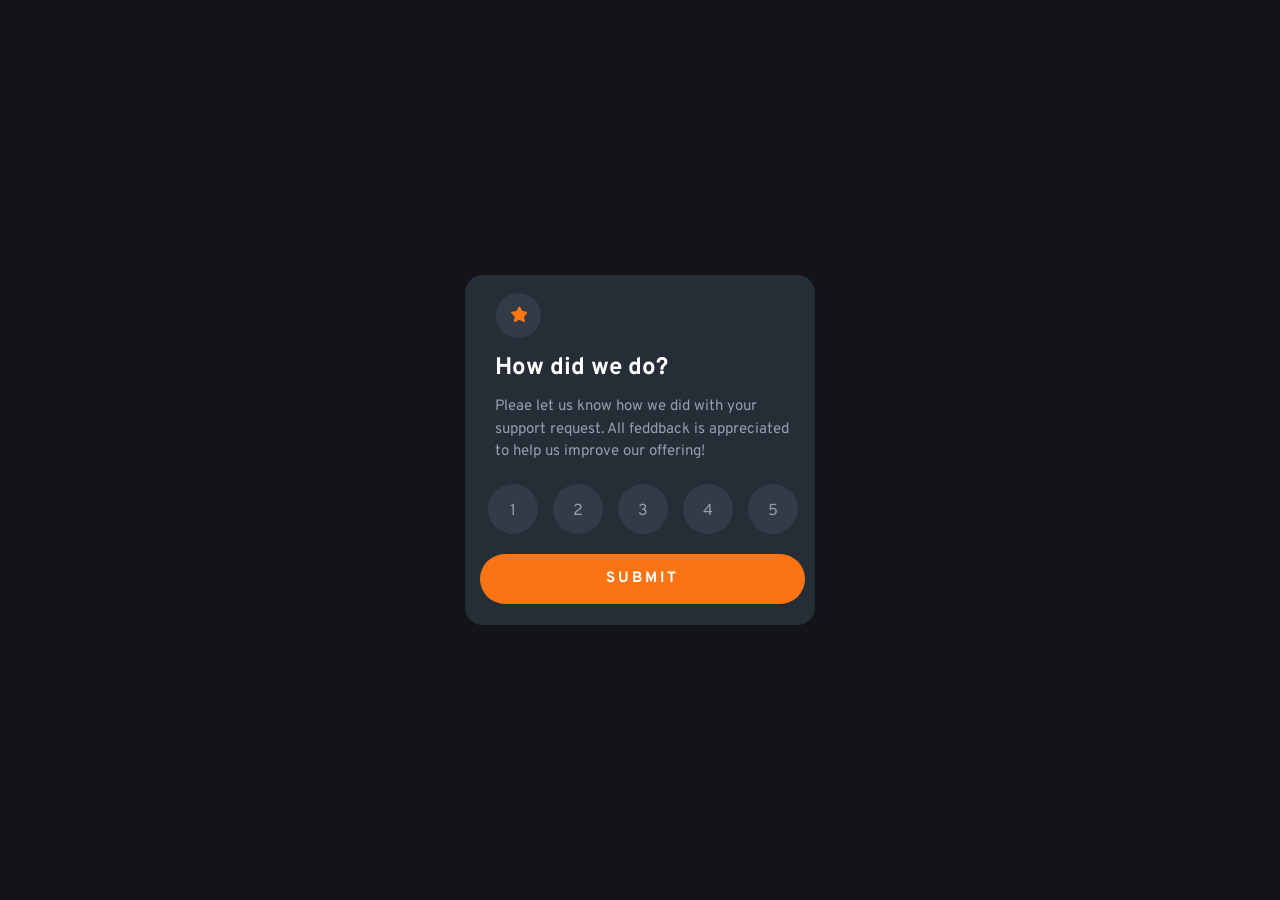
<file: index.html>
<!DOCTYPE html>
<html lang="en">
  <head>
    <meta charset="UTF-8" />
    <meta name="viewport" content="width=device-width, initial-scale=1.0" />

    <link
      rel="icon"
      type="image/png"
      sizes="32x32"
      href="./images/favicon-32x32.png"
    />
    <link rel="stylesheet" href="./css/main.min.css" />
    <link
      href="https://fonts.googleapis.com/css2?family=Fraunces:opsz,wght@9..144,700&family=Montserrat:wght@500;700&family=Outfit:wght@700&family=Overpass:wght@400;700&display=swap"
      rel="stylesheet"
    />

    <title>Frontend Mentor | Interactive rating component</title>
  </head>
  <body>
    <main>
      <section class="wrapper">
        <div class="container">
          <div class="wrapper__icon">
            <svg
              class="star"
              width="16"
              height="16"
              xmlns="http://www.w3.org/2000/svg"
            >
              <path
                d="m9.067.43 1.99 4.031c.112.228.33.386.58.422l4.45.647a.772.772 0 0 1 .427 1.316l-3.22 3.138a.773.773 0 0 0-.222.683l.76 4.431a.772.772 0 0 1-1.12.813l-3.98-2.092a.773.773 0 0 0-.718 0l-3.98 2.092a.772.772 0 0 1-1.119-.813l.76-4.431a.77.77 0 0 0-.222-.683L.233 6.846A.772.772 0 0 1 .661 5.53l4.449-.647a.772.772 0 0 0 .58-.422L7.68.43a.774.774 0 0 1 1.387 0Z"
                fill="#FC7614"
              />
            </svg>
          </div>
          <h1 class="main__text">How did we do?</h1>
          <p class="about__rating">
            Pleae let us know how we did with your support request. All feddback
            is appreciated to help us improve our offering!
          </p>
          <div class="rating__circle">
            <ul class="table__circle">
              <li class="circle" value="1">1</li>
              <li class="circle" value="2">2</li>
              <li class="circle" value="3">3</li>
              <li class="circle" value="4">4</li>
              <li class="circle" value="5">5</li>
            </ul>
          </div>

          <div class="btn__submit">
            <button class="submit" type="button">SUBMIT</button>
          </div>
        </div>
      </section>
    </main>
    <script src="./js/main.js" type="module"></script>
  </body>
</html>
</file>
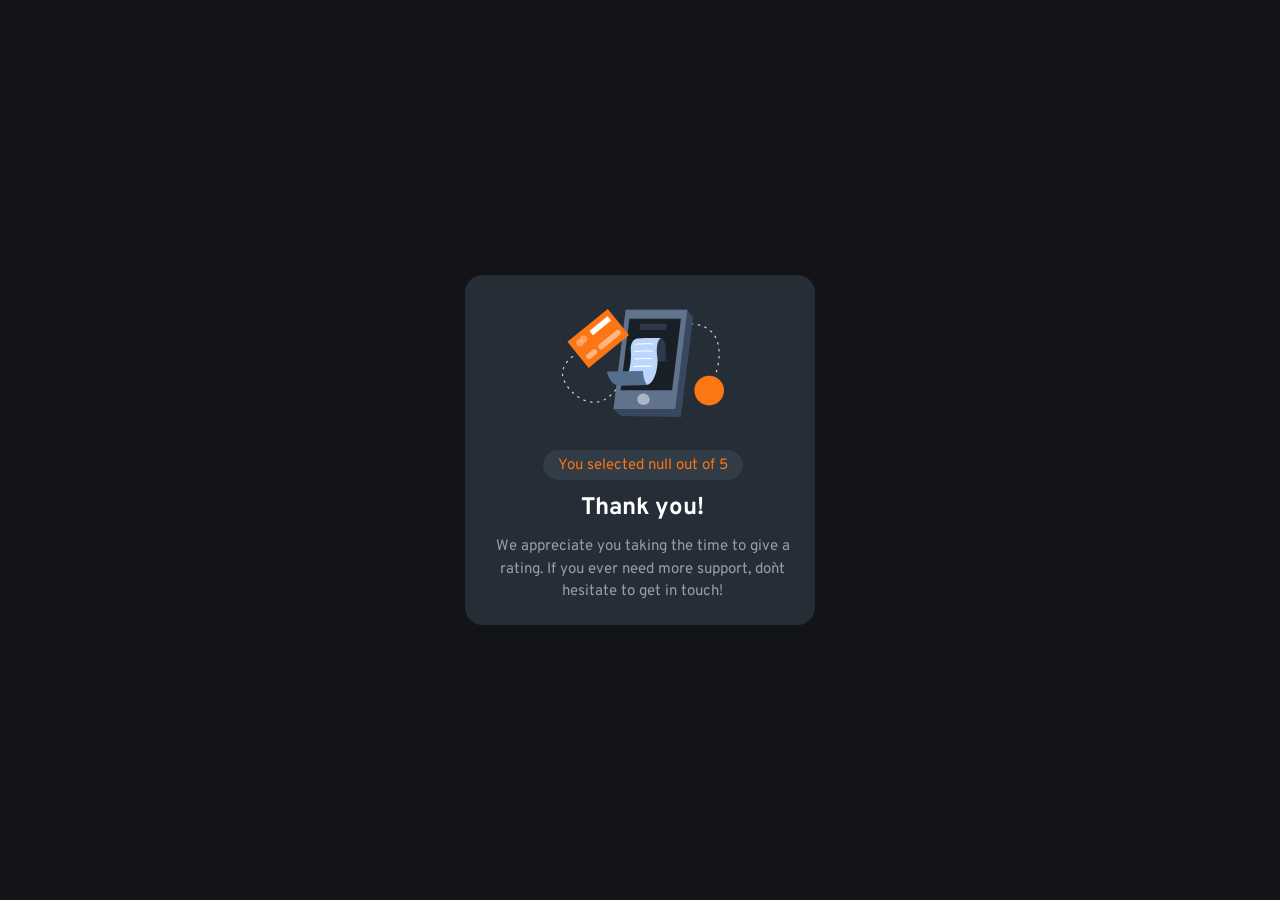
<file: thanks.html>
<!DOCTYPE html>
<html lang="en">
  <head>
    <meta charset="UTF-8" />
    <meta name="viewport" content="width=device-width, initial-scale=1.0" />
    <!-- displays site properly based on user's device -->

    <link
      rel="icon"
      type="image/png"
      sizes="32x32"
      href="./images/favicon-32x32.png"
    />
    <link rel="stylesheet" href="./css/main.min.css" />
    <link
      href="https://fonts.googleapis.com/css2?family=Fraunces:opsz,wght@9..144,700&family=Montserrat:wght@500;700&family=Outfit:wght@700&family=Overpass:wght@400;700&display=swap"
      rel="stylesheet"
    />

    <title>Frontend Mentor | Interactive rating component</title>
  </head>
  <body>
    <main>
      <section class="wrapper">
        <div class="container">
          <div class="thanx__icon__wrapper">
            <svg
              class="icon"
              width="162"
              height="108"
              xmlns="http://www.w3.org/2000/svg"
            >
              <g fill="none">
                <path
                  d="M30 93.744h-.044a23.456 23.456 0 0 1-1.61-.189.543.543 0 0 1 .155-1.076c.52.076 1.04.135 1.563.178a.538.538 0 0 1-.043 1.076l-.022.01Zm5.37-.205a.538.538 0 0 1-.08-1.076 19.51 19.51 0 0 0 1.54-.306.536.536 0 0 1 .645.403.538.538 0 0 1-.397.646c-.537.129-1.074.236-1.611.323l-.097.01Zm-12.137-1.312a.536.536 0 0 1-.183-.033 24.346 24.346 0 0 1-1.525-.608.539.539 0 0 1 .424-.99c.483.21.983.404 1.472.587a.538.538 0 0 1-.188 1.044Zm18.759-.829a.538.538 0 0 1-.242-1.022c.467-.226.934-.479 1.39-.742a.536.536 0 1 1 .538.93c-.478.275-.967.538-1.45.78a.536.536 0 0 1-.258.054h.022Zm-24.994-2.292a.536.536 0 0 1-.29-.08c-.457-.29-.913-.597-1.36-.91a.536.536 0 1 1 .612-.882c.436.307.876.597 1.322.883a.538.538 0 0 1-.284.99Zm30.772-1.544a.537.537 0 0 1-.408-.193.539.539 0 0 1 .06-.759l.117-.124c.355-.306.715-.624 1.074-.957a.537.537 0 1 1 .73.79c-.375.345-.74.673-1.106.985l-.123.102a.537.537 0 0 1-.344.156Zm-36.326-2.69a.537.537 0 0 1-.36-.14c-.402-.37-.8-.747-1.18-1.124a.539.539 0 0 1 .751-.769c.376.371.763.737 1.155 1.076a.538.538 0 0 1 .032.764.537.537 0 0 1-.398.194Zm41.305-2.21a.537.537 0 0 1-.398-.899c.355-.393.715-.79 1.074-1.2a.537.537 0 1 1 .806.71c-.365.415-.725.818-1.074 1.21a.537.537 0 0 1-.408.152v.026ZM6.724 79.723a.537.537 0 0 1-.424-.204 41.79 41.79 0 0 1-.989-1.308.539.539 0 0 1 .124-.753.536.536 0 0 1 .746.124c.312.425.629.85.962 1.27a.539.539 0 0 1-.42.871Zm50.579-2.383a.539.539 0 0 1-.419-.877c.338-.414.677-.828 1.015-1.253a.537.537 0 1 1 .838.672l-1.02 1.259a.537.537 0 0 1-.414.199ZM2.9 73.887a.537.537 0 0 1-.473-.312c-.257-.5-.499-1-.714-1.485a.539.539 0 0 1 .685-.72c.133.052.24.154.298.285.21.462.44.946.687 1.425a.539.539 0 0 1-.483.786v.021Zm58.753-2.028a.537.537 0 0 1-.424-.866l.988-1.275a.537.537 0 1 1 .848.656l-.988 1.275a.537.537 0 0 1-.424.188v.022ZM.682 67.286a.537.537 0 0 1-.537-.462A17.06 17.06 0 0 1 0 65.16a.538.538 0 1 1 1.074 0c.018.519.063 1.036.134 1.55a.539.539 0 0 1-.462.607l-.064-.032Zm65.24-.973a.537.537 0 0 1-.43-.867l.984-1.28a.536.536 0 0 1 .853.65l-.993 1.265a.537.537 0 0 1-.414.21v.022Zm88.49-2.96a.724.724 0 0 1-.15 0 .537.537 0 0 1-.366-.666c.134-.474.28-.99.424-1.544a.538.538 0 0 1 .655-.388.537.537 0 0 1 .382.662c-.145.538-.29 1.076-.43 1.565a.537.537 0 0 1-.515.372Zm-84.247-2.592a.536.536 0 0 1-.424-.867l.983-1.28a.54.54 0 1 1 .854.662l-.989 1.275a.537.537 0 0 1-.413.183l-.01.027Zm-68.924-.382a.536.536 0 0 1-.156 0 .538.538 0 0 1-.355-.673 21.47 21.47 0 0 1 .537-1.565.537.537 0 1 1 .994.403c-.193.49-.37.985-.537 1.474a.537.537 0 0 1-.473.334l-.01.027Zm154.782-3.863a.311.311 0 0 1-.102 0 .538.538 0 0 1-.43-.624c.097-.538.188-1.044.28-1.582a.545.545 0 1 1 1.073.178c-.09.538-.182 1.076-.279 1.614a.537.537 0 0 1-.542.414ZM74.46 55.209a.537.537 0 0 1-.424-.872l1.004-1.27a.537.537 0 1 1 .838.673l-.999 1.264a.537.537 0 0 1-.408.205h-.01ZM4.436 54.165a.539.539 0 0 1-.43-.855c.323-.436.666-.872 1.02-1.297a.537.537 0 1 1 .822.694 22.92 22.92 0 0 0-.977 1.237.537.537 0 0 1-.435.221Zm74.408-4.417a.539.539 0 0 1-.414-.877l1.026-1.248a.537.537 0 1 1 .843.667l-1.02 1.243a.537.537 0 0 1-.435.215Zm78.124-.161h-.043a.538.538 0 0 1-.494-.576c.043-.538.075-1.076.107-1.614a.538.538 0 0 1 .564-.538c.295.018.52.27.505.565a54.253 54.253 0 0 1-.107 1.614.538.538 0 0 1-.532.549ZM9.28 49.13a.537.537 0 0 1-.338-.958c.8-.646 1.316-.99 1.337-1.006a.536.536 0 0 1 .59.898s-.499.334-1.25.942a.536.536 0 0 1-.35.124h.011Zm74.075-4.74a.537.537 0 0 1-.403-.888c.35-.408.704-.817 1.074-1.22a.537.537 0 1 1 .806.71c-.355.403-.71.806-1.074 1.215a.537.537 0 0 1-.414.183h.01Zm73.742-1.797a.537.537 0 0 1-.537-.505 54.325 54.325 0 0 0-.118-1.614.54.54 0 1 1 1.074-.097c.048.538.091 1.076.118 1.614 0 .285-.221.52-.505.538l-.032.064Zm-69.064-3.416a.537.537 0 0 1-.392-.904c.365-.398.735-.79 1.106-1.178a.536.536 0 0 1 .779.737l-1.074 1.173a.537.537 0 0 1-.44.172h.02Zm68.092-3.502a.537.537 0 0 1-.537-.409 22.668 22.668 0 0 0-.408-1.533.539.539 0 0 1 1.03-.307c.151.538.296 1.05.425 1.587a.539.539 0 0 1-.398.651l-.112.01Zm-63.221-1.512a.537.537 0 0 1-.376-.92l1.165-1.13a.537.537 0 1 1 .763.76c-.387.365-.768.741-1.155 1.118a.537.537 0 0 1-.419.172h.022Zm5.14-4.745a.537.537 0 0 1-.355-.941l1.235-1.076a.539.539 0 1 1 .693.828c-.408.34-.817.689-1.225 1.039a.537.537 0 0 1-.37.15h.021Zm55.197-.575c-.247-.468-.505-.931-.779-1.378a.537.537 0 1 1 .918-.554c.285.463.537.947.811 1.431a.539.539 0 0 1-.478.791.537.537 0 0 1-.472-.29ZM103.5 25.055a.539.539 0 0 1-.322-.974c.44-.322.88-.634 1.32-.946a.537.537 0 0 1 .845.394.54.54 0 0 1-.227.488l-1.3.93a.536.536 0 0 1-.338.108h.022Zm46.132-1.56a.537.537 0 0 1-.381-.161c-.359-.359-.74-.717-1.144-1.076a.536.536 0 1 1 .709-.807c.408.36.81.742 1.197 1.135a.539.539 0 0 1 0 .759.537.537 0 0 1-.403.15h.022Zm-40.279-2.28a.537.537 0 0 1-.274-1.001c.473-.275.946-.538 1.418-.797a.54.54 0 0 1 .81.474.542.542 0 0 1-.273.468c-.467.253-.929.538-1.39.785a.536.536 0 0 1-.344.07h.053Zm34.737-1.894a.504.504 0 0 1-.258-.07c-.451-.248-.924-.49-1.407-.716a.539.539 0 0 1 .462-.974c.499.237.988.49 1.46.748a.538.538 0 0 1-.257 1.012Zm-28.49-1.195a.537.537 0 0 1-.2-1.038c.505-.204 1.01-.398 1.52-.581a.537.537 0 0 1 .366 1.011c-.495.178-.989.366-1.483.57a.536.536 0 0 1-.247.038h.043Zm22.045-1.452a.777.777 0 0 1-.156 0c-.505-.15-1.02-.29-1.53-.41a.553.553 0 0 1 .252-1.075c.537.129 1.074.269 1.611.425a.542.542 0 0 1-.15 1.076l-.027-.016Zm-15.456-.597a.537.537 0 0 1-.118-1.066c.537-.107 1.074-.21 1.61-.29a.543.543 0 0 1 .59.735.544.544 0 0 1-.423.34c-.537.082-1.036.178-1.557.286a.365.365 0 0 1-.102-.005Zm8.555-.603h-.038a32.41 32.41 0 0 0-1.579-.06.538.538 0 0 1 0-1.075c.537 0 1.074.027 1.638.06a.538.538 0 0 1-.032 1.075h.01Z"
                  fill="#E6E6E6"
                />
                <path
                  fill="#39475F"
                  d="M119.847 100.221H58.146L70.332.793h55.025l5.747 7.601z"
                />
                <path
                  fill="#61728D"
                  d="M113.172 100.221H51.465L63.651.793h61.706z"
                />
                <path
                  fill="#181F27"
                  d="M110.132 81.354H58.576l8.791-71.695h51.557z"
                />
                <path
                  fill="#1E252E"
                  d="m92.743 50.055 14.897.177-.29 2.308-14.607-.252z"
                />
                <path
                  fill="#39475F"
                  d="m51.465 100.221 7.422 6.864 60.037.915.923-7.779z"
                />
                <path
                  d="M99.096 29.058s2.572.183 3.888 5.03c1.316 4.847.865 18.377.865 18.377l-11.096-.177s-5.537-20.137 6.343-23.23Z"
                  fill="#2D394B"
                />
                <path
                  fill="#FC7614"
                  d="M5.42 32.843 45.778 0l21.18 26.119L26.603 58.96z"
                />
                <path
                  fill="#FFF"
                  d="M27.49 21.931 45.56 7.226l3.497 4.313-18.07 14.706z"
                />
                <path
                  d="m25.272 45.175 5.338-4.345a2.772 2.772 0 0 1 3.902.404 2.781 2.781 0 0 1-.404 3.91l-5.338 4.344a2.772 2.772 0 0 1-3.903-.404 2.781 2.781 0 0 1 .405-3.91ZM37.33 35.365l16.89-13.743a2.772 2.772 0 0 1 3.902.404 2.781 2.781 0 0 1-.405 3.909L40.83 39.679a2.772 2.772 0 0 1-3.903-.404 2.781 2.781 0 0 1 .405-3.91Z"
                  fill="#FFF"
                  opacity=".46"
                />
                <ellipse
                  fill="#FFF"
                  opacity=".3"
                  cx="17.937"
                  cy="33.636"
                  rx="3.673"
                  ry="3.68"
                />
                <ellipse
                  fill="#FFF"
                  opacity=".3"
                  cx="21.664"
                  cy="30.284"
                  rx="3.673"
                  ry="3.68"
                />
                <path
                  d="M99.096 29.058s-5.838 2.103-3.803 18.581c1.493 12.073-3.55 28.056-11.004 28.25-7.454.193-21.202-.463-21.202-.463s7.159-18.56 5.676-34.145a14.786 14.786 0 0 1 .763-6.456c.87-2.373 2.487-4.842 5.494-5.245 6.004-.818 24.076-.522 24.076-.522Z"
                  fill="#BAD6FA"
                />
                <path
                  d="m58.957 76.63 26.342-.537s-4.017-3.992-4.27-14.154l-36.234.538a31.494 31.494 0 0 0 2.841 7.531 12.547 12.547 0 0 0 11.32 6.623Z"
                  fill="#546F8D"
                />
                <path
                  fill="#2D394B"
                  d="m78.21 14.834-.918 6.041h26.621l.806-6.041z"
                />
                <path
                  d="M85.54 86.19c-2.872-2.517-7.416-2.022-9.446 1.222a4.955 4.955 0 0 0-.8 2.647c0 3.98 2.744 6.59 8.227 5.492 4.184-.839 5.779-6.073 2.02-9.36Z"
                  fill="#FFF"
                  opacity=".48"
                />
                <ellipse
                  fill="#FC7614"
                  cx="147.188"
                  cy="81.542"
                  rx="14.812"
                  ry="14.837"
                />
                <path
                  d="M73.731 35.75a.537.537 0 0 1-.038-1.076c.113 0 11.343-.828 17.363-.29a.54.54 0 0 1-.096 1.076c-5.908-.538-17.079.274-17.186.285l-.043.005Zm-.891 7.279a.538.538 0 0 1-.038-1.076c.113 0 11.342-.828 17.363-.29a.54.54 0 0 1-.097 1.076c-5.907-.538-17.073.28-17.185.285l-.043.005Zm-.102 7.564a.538.538 0 0 1-.043-1.076c.112 0 11.347-.829 17.362-.29a.54.54 0 0 1-.096 1.075c-5.908-.538-17.073.28-17.186.286l-.037.005Zm-.715 7.564a.537.537 0 0 1-.037-1.076c.112 0 11.342-.829 17.362-.285a.54.54 0 0 1-.096 1.076c-5.908-.538-17.073.28-17.186.285h-.043Z"
                  fill="#FFF"
                />
              </g>
            </svg>
          </div>
          <div class="text__block">
            <h1 class="main__name">Thank you!</h1>
            <p class="text">
              We appreciate you taking the time to give a rating. If you ever
              need more support, don`t hesitate to get in touch!
            </p>
          </div>
        </div>
      </section>
    </main>
    <script src="./js/thanks.js" type="module"></script>
  </body>
</html>
</file>
<file: css/main.min.css>
*,*::before,*::after{-webkit-box-sizing:border-box;box-sizing:border-box}body,h1,h2,h3,h4,p,ul[class],ol[class],li,figure,figcaption,blockquote,dl,dd{margin:0}body{min-height:100vh;scroll-behavior:smooth;text-rendering:optimizeSpeed;line-height:1.5;background-color:#121417;display:-webkit-box;display:-ms-flexbox;display:flex;-webkit-box-pack:center;-ms-flex-pack:center;justify-content:center;-webkit-box-align:center;-ms-flex-align:center;align-items:center}ul[class],ol[class]{list-style:none}.wrapper{width:375px;height:350px;margin:0;margin-left:auto;margin-right:auto}.container{width:350px;height:350px;margin-left:auto;margin-right:auto;padding-left:15px;padding-right:10px;border-radius:5%;background-color:#252d37}.wrapper__icon{position:relative;top:5%;left:5%;width:45px;height:45px;border-radius:50px;background-color:#323c47}.star{position:absolute;top:50%;left:50%;-webkit-transform:translate(-50%, -55%);transform:translate(-50%, -55%)}.main__text{font-family:Overpass;color:#fff;margin-top:30px;margin-left:15px}.about__rating{color:#959eac;font-family:Overpass;font-size:15px;font-weight:400;margin-left:15px;margin-top:10px}.rating__circle{margin-top:20px}.table__circle{display:-webkit-box;display:-ms-flexbox;display:flex;-ms-flex-wrap:nowrap;flex-wrap:nowrap;-ms-flex-pack:distribute;justify-content:space-around;padding:0}.circle{width:50px;height:50px;border-radius:50%;padding:15px;text-align:center;font-family:Overpass;background-color:#323c47;color:#959eac;cursor:pointer}.circle:hover{background-color:#fb7413;color:#fff}.circle:focus{background-color:#fb7413;color:#fff}.circle:active{background-color:#937ed1;border-color:#333;color:#eee}.btn__submit{margin-top:20px;margin-bottom:15px}.submit{width:100%;height:50px;padding:0;border:none;border-radius:50px;background-color:#fb7413;color:#fff;font-family:Overpass;font-size:15px;font-weight:700;letter-spacing:3px;cursor:pointer}.submit:hover{background-color:#fff;color:#fb7413}.submit:active{background-color:#333;border-color:#333;color:#eee}.link{width:100%}.thanx__icon__wrapper{width:50%;height:50%;display:-webkit-box;display:-ms-flexbox;display:flex;-webkit-box-pack:center;-ms-flex-pack:center;justify-content:center;-webkit-box-align:center;-ms-flex-align:center;align-items:center;margin-left:auto;margin-right:auto}.select__rating{background-color:#323c47;color:#fb7413;border-radius:20px;width:200px;height:30px;text-align:center;margin-left:auto;margin-right:auto;font-family:Overpass;padding:5px;margin-bottom:10px;font-size:15px}.main__name{color:#fff;text-align:center;font-family:Overpass;margin-bottom:10px}.text{color:#959eac;text-align:center;font-family:Overpass;font-size:15px;font-weight:400}/*# sourceMappingURL=main.min.css.map */
</file>
